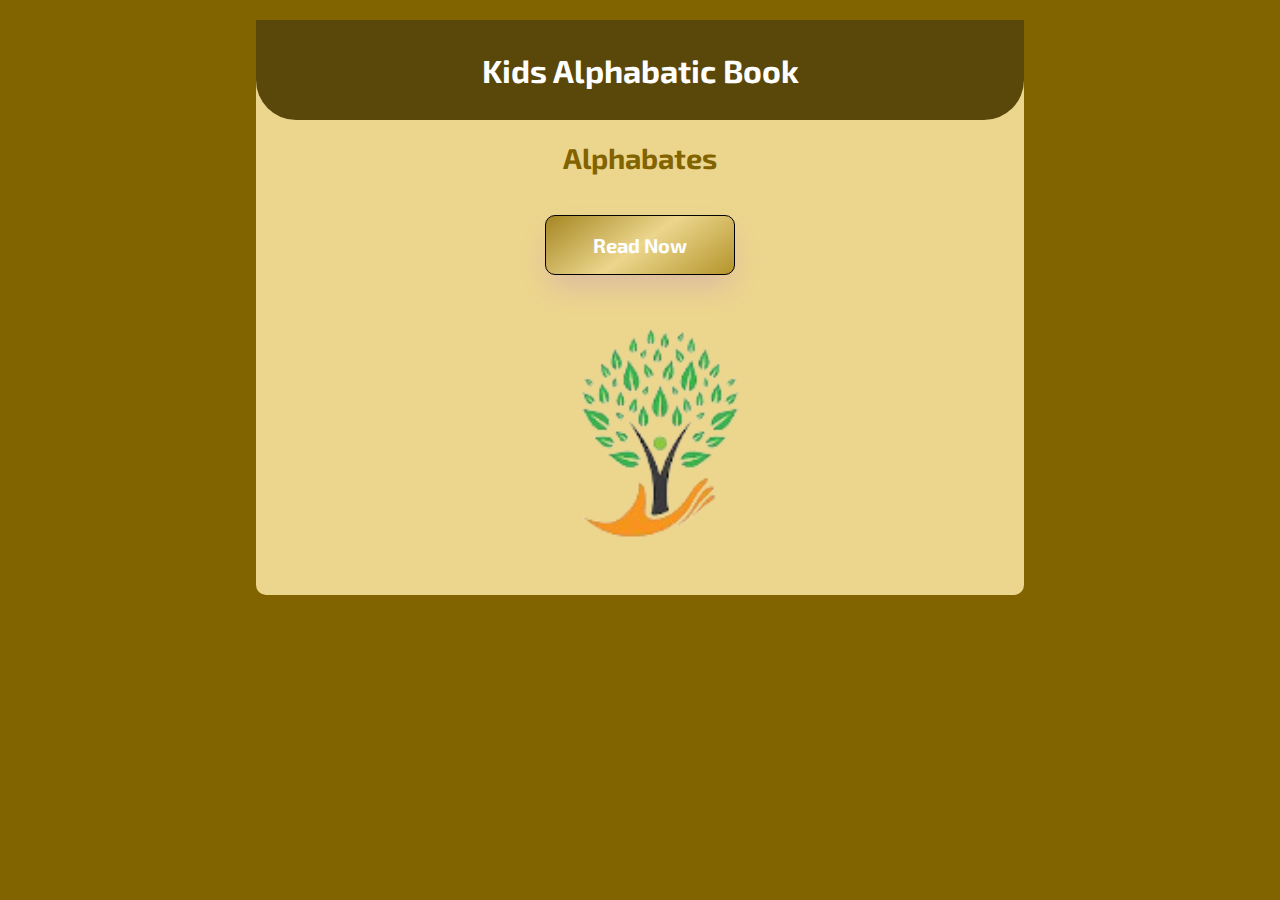
<file: index.html>
<!DOCTYPE html>
<html lang="en">

<head>
    <meta charset="UTF-8">
    <meta name="viewport" content="width=device-width, initial-scale=1.0">
    <title>KidsBook</title>
    <link rel="preconnect" href="https://fonts.googleapis.com">
    <link rel="preconnect" href="https://fonts.gstatic.com" crossorigin>
    <link
        href="https://fonts.googleapis.com/css2?family=Exo+2:ital,wght@0,100..900;1,100..900&family=Ubuntu+Sans:ital,wght@0,100..800;1,100..800&display=swap"
        rel="stylesheet">
    <link rel="stylesheet" href="style.css">
</head>

<body>
    <div class="main">
        <div class="nav">
            <h1>Kids Alphabatic Book</h1>
        </div>
        <div class="alphabates">
            <h2>Alphabates</h2>
        </div>
        <div class="button-container">
            <a href="index2.html" class="button">Read Now</a>
        </div>
        <div class="img">
            <img src="./images/tree.png" alt="Tree Image">
        </div>
    </div>
</body>

</html>
</file>
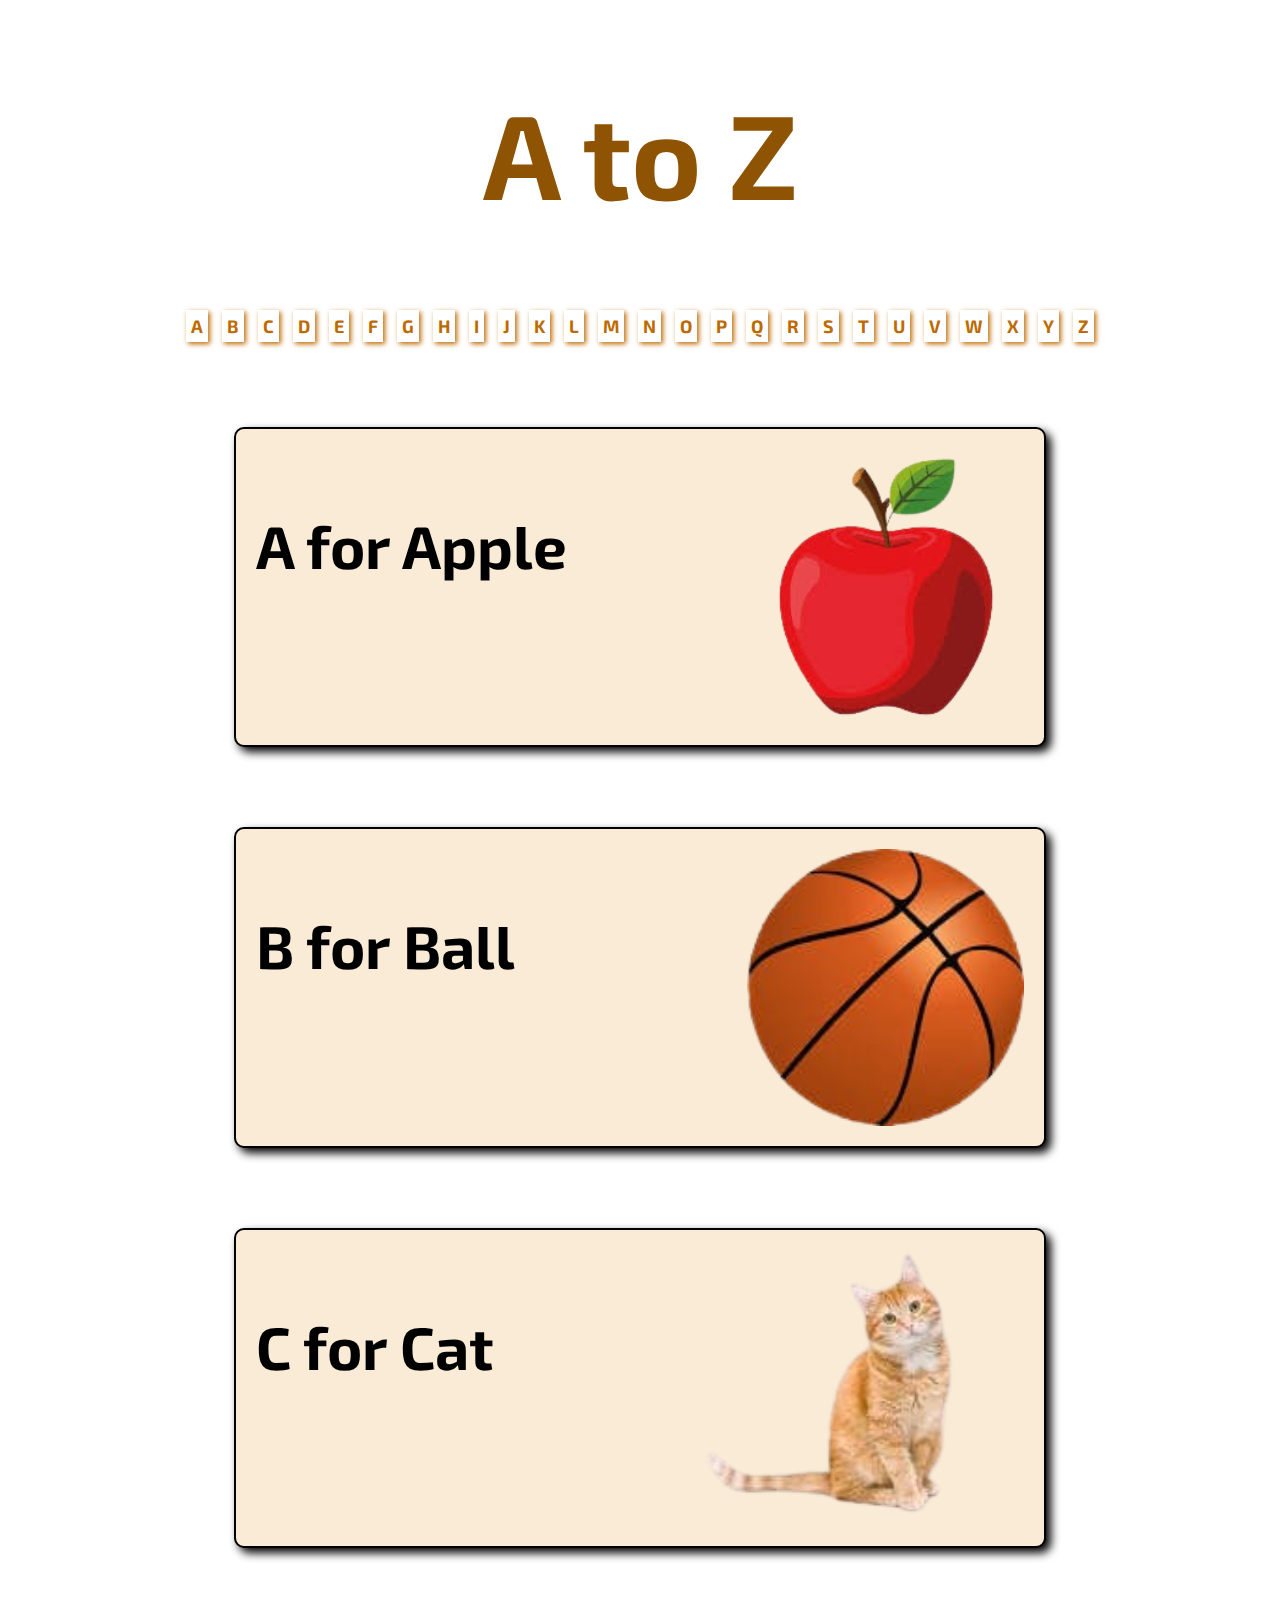
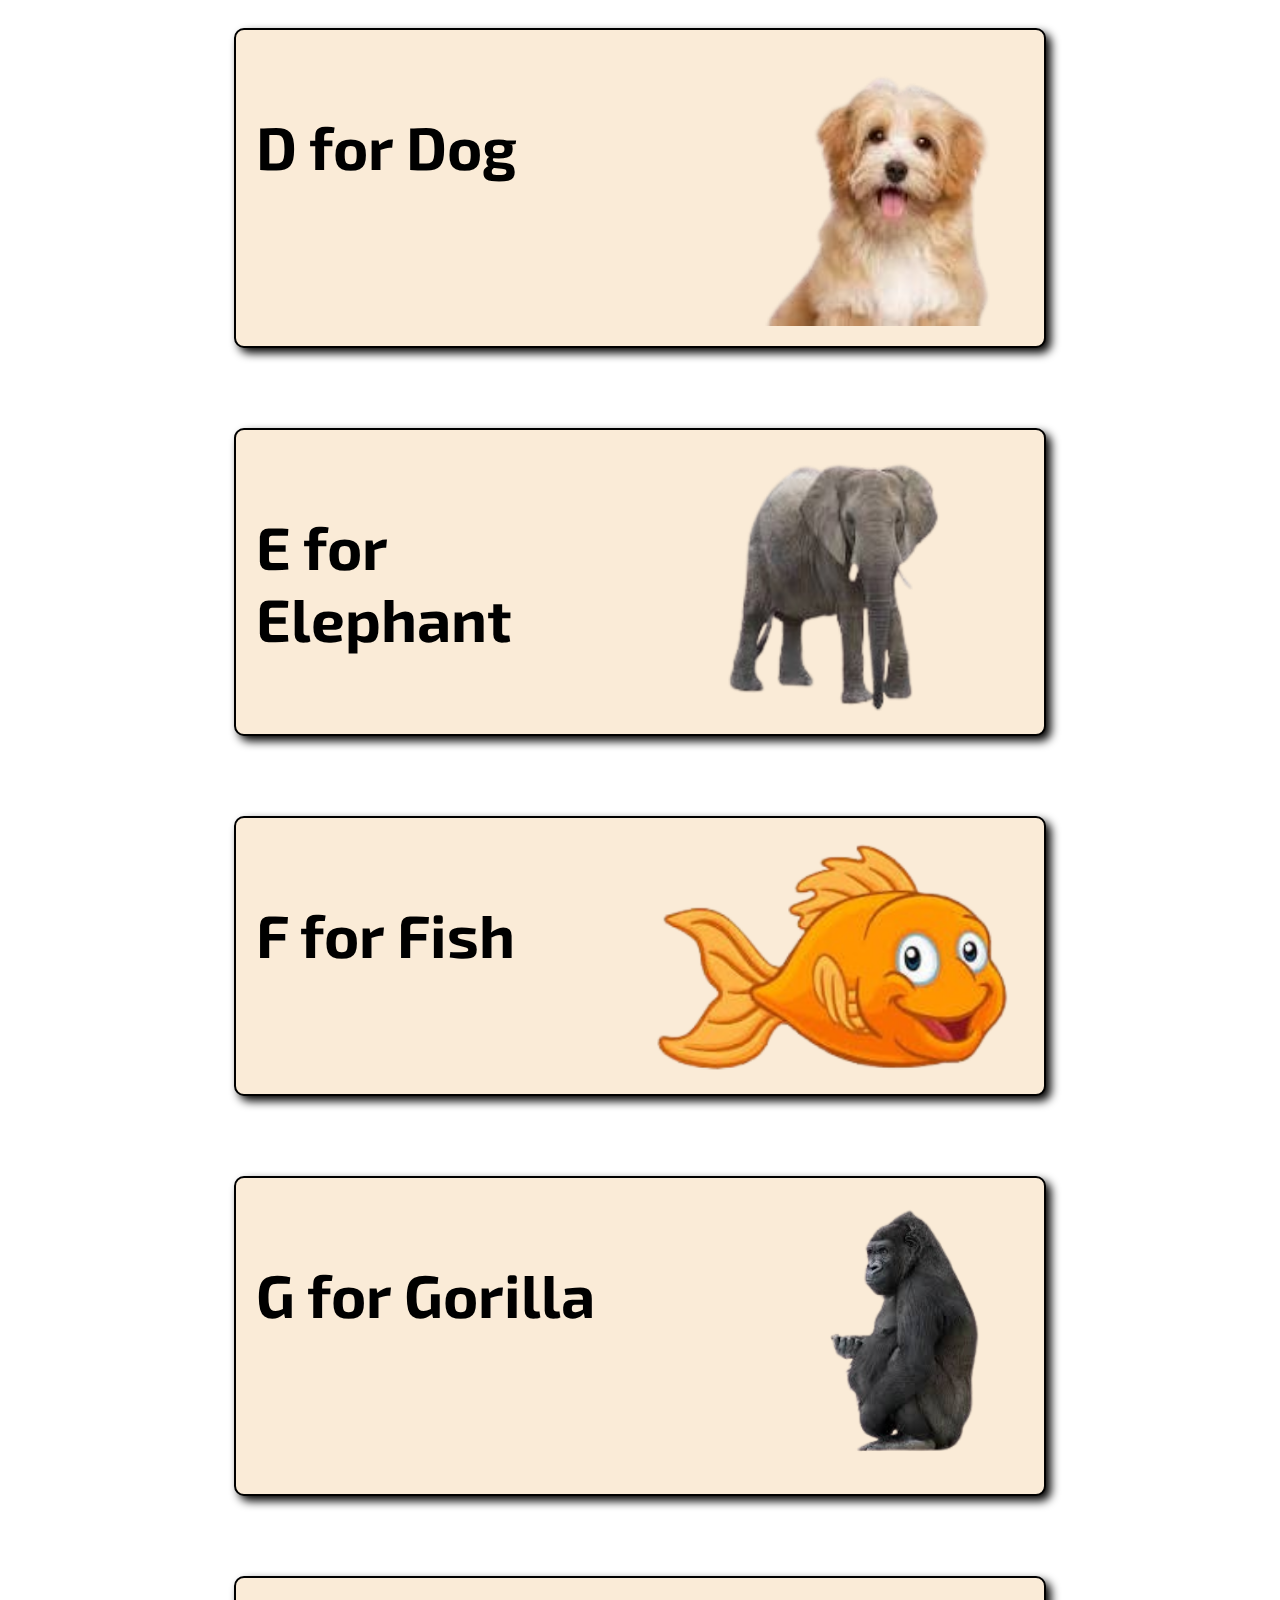
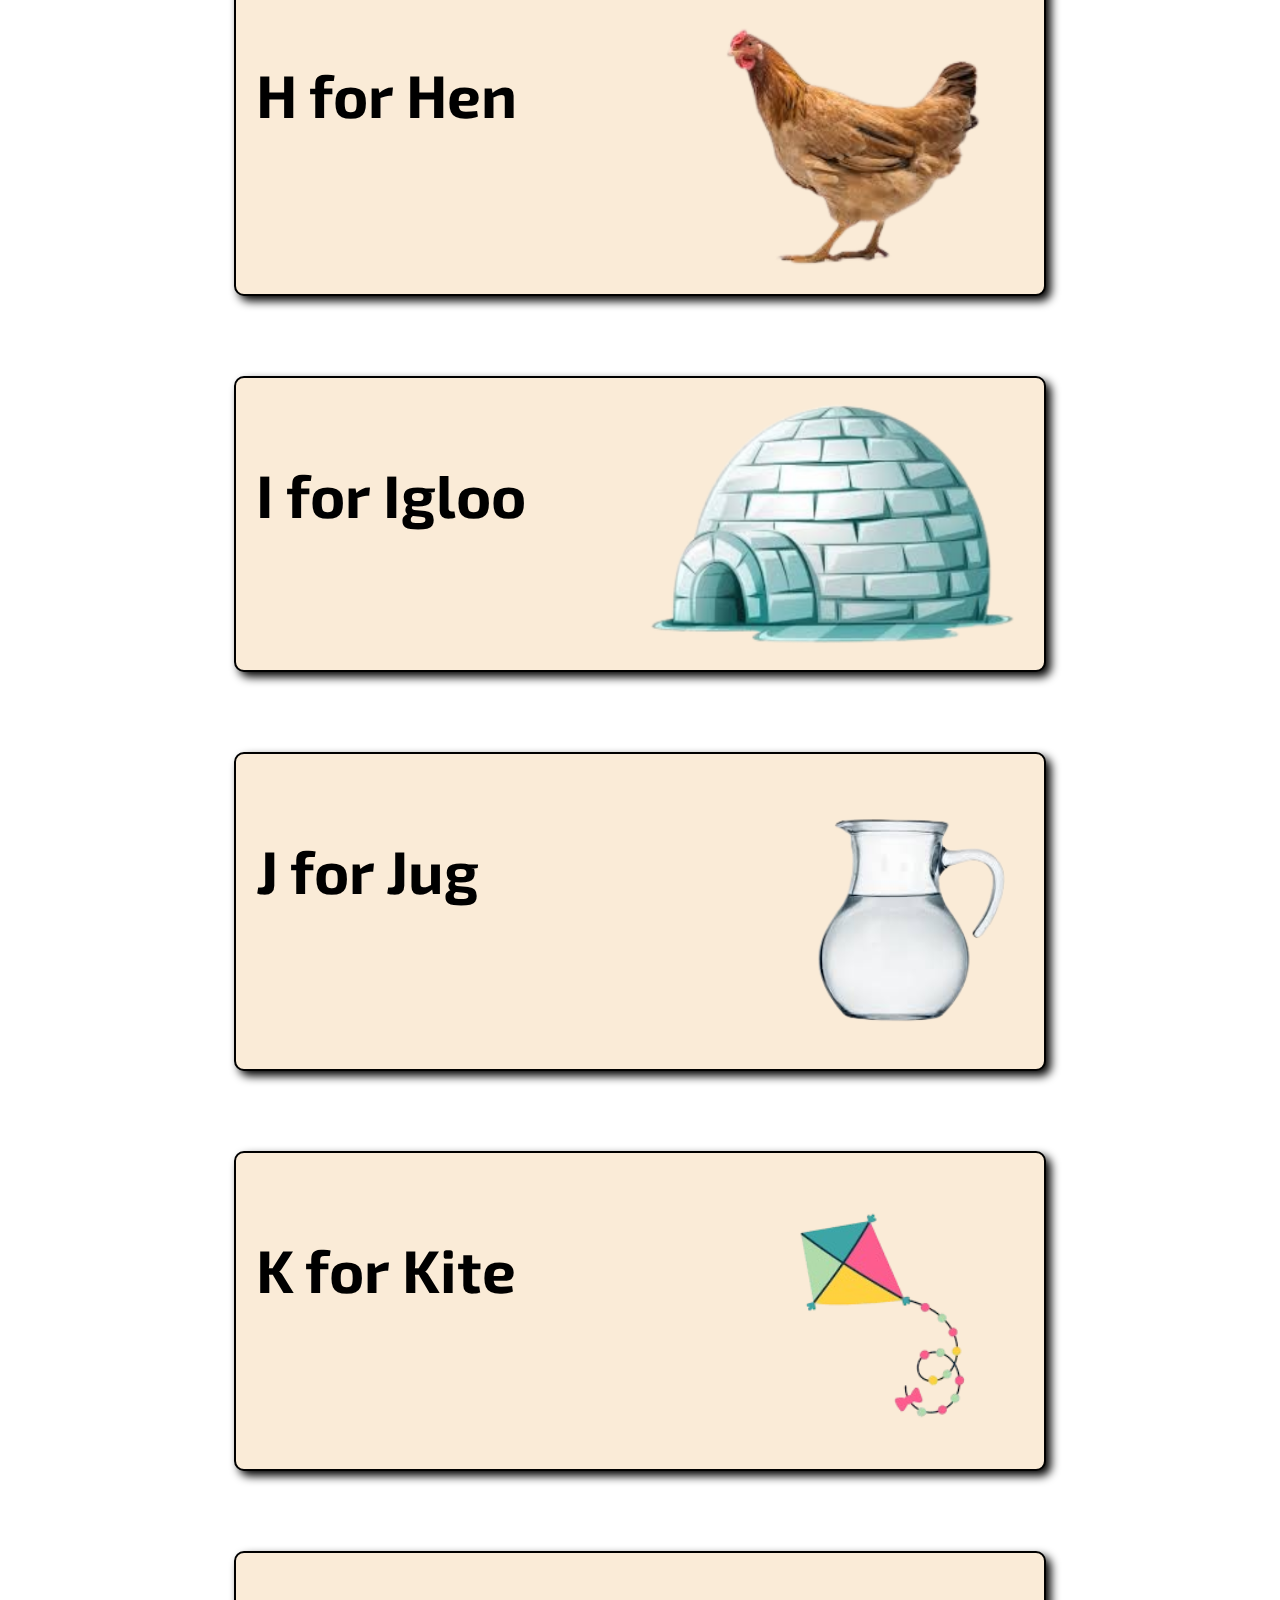
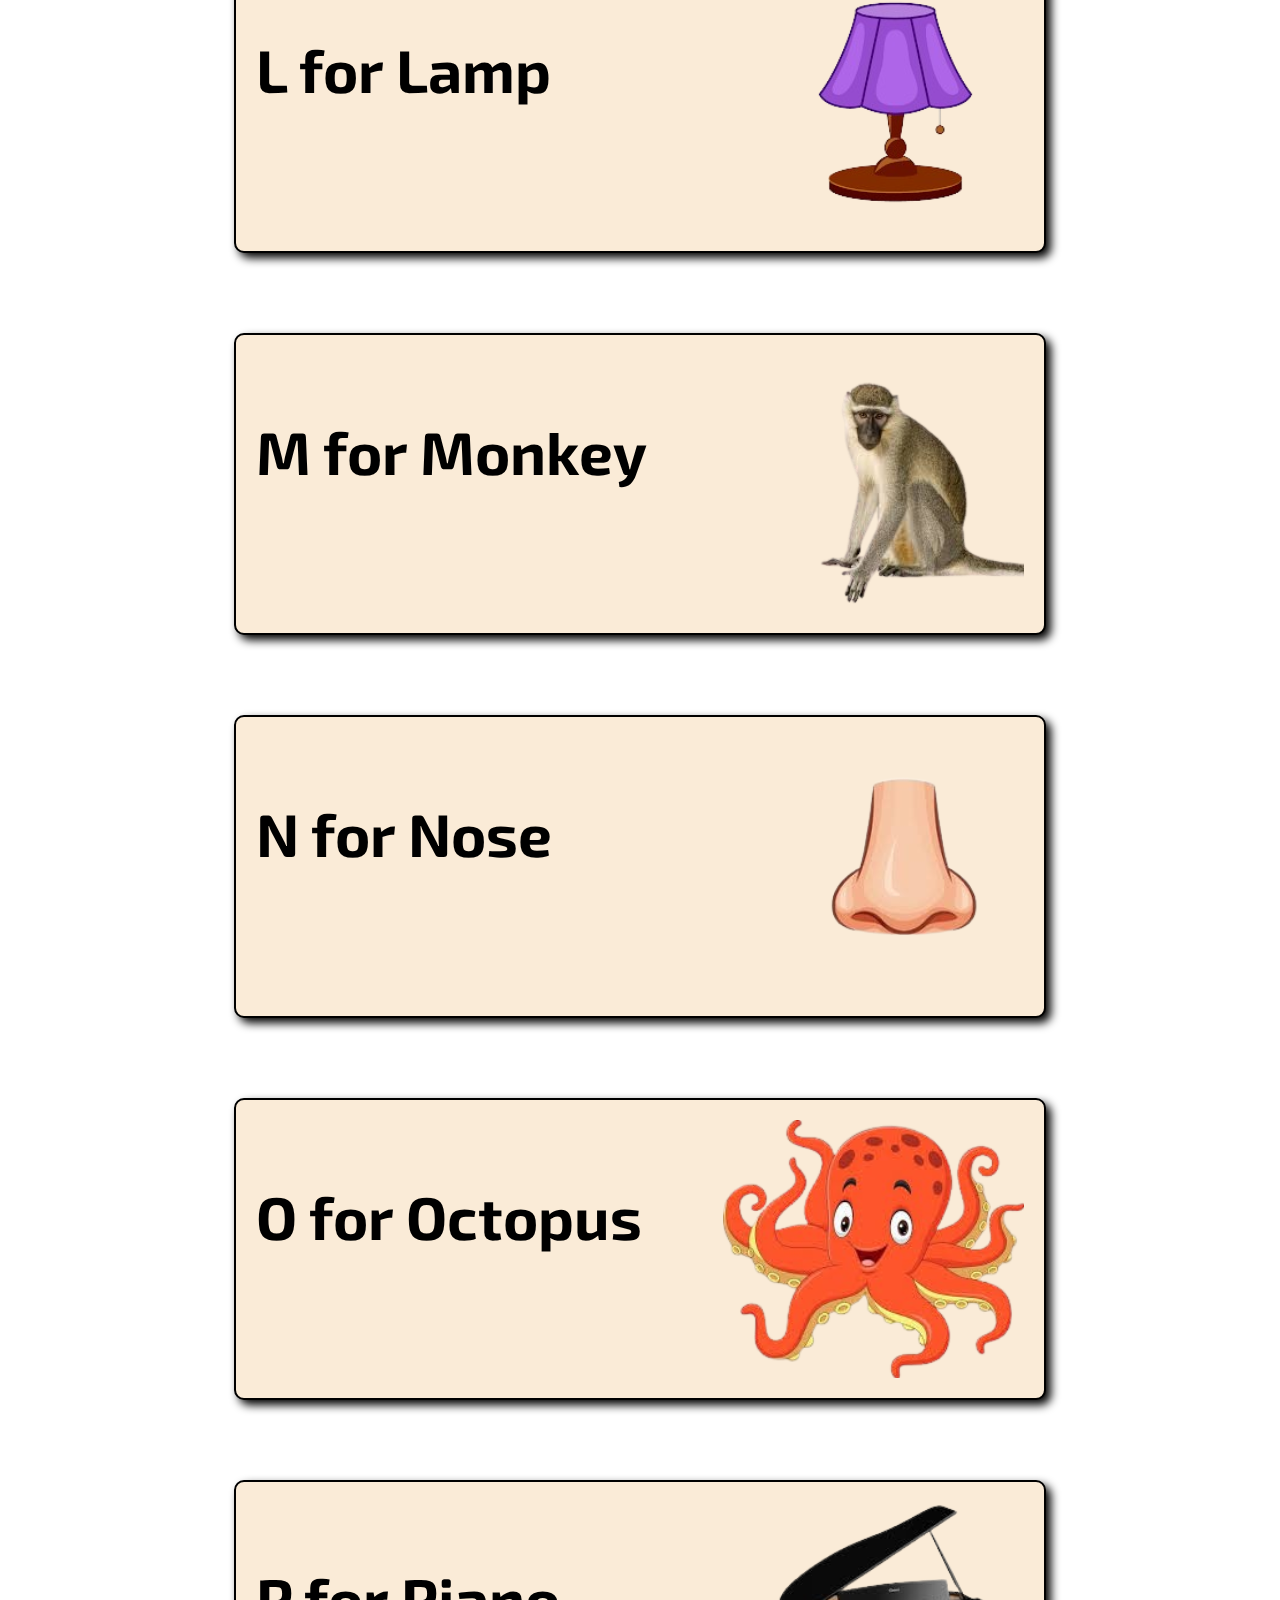
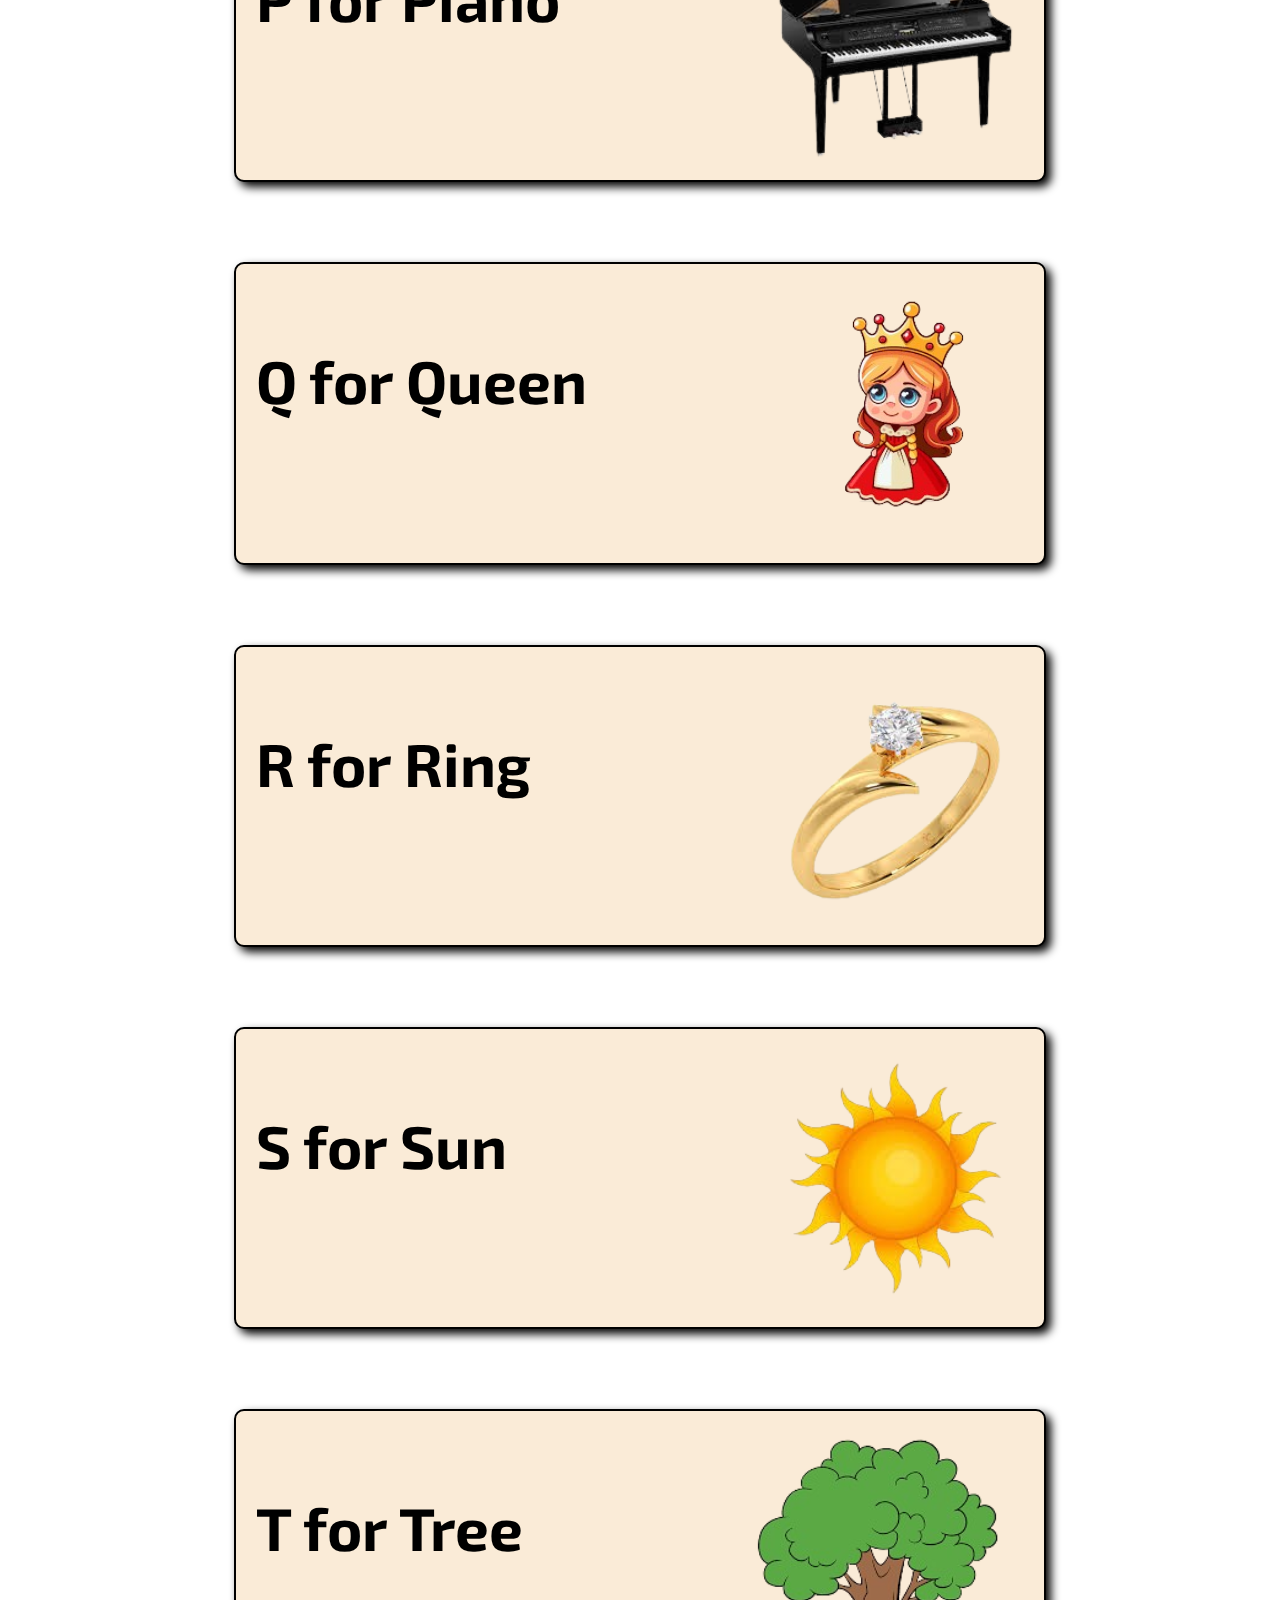
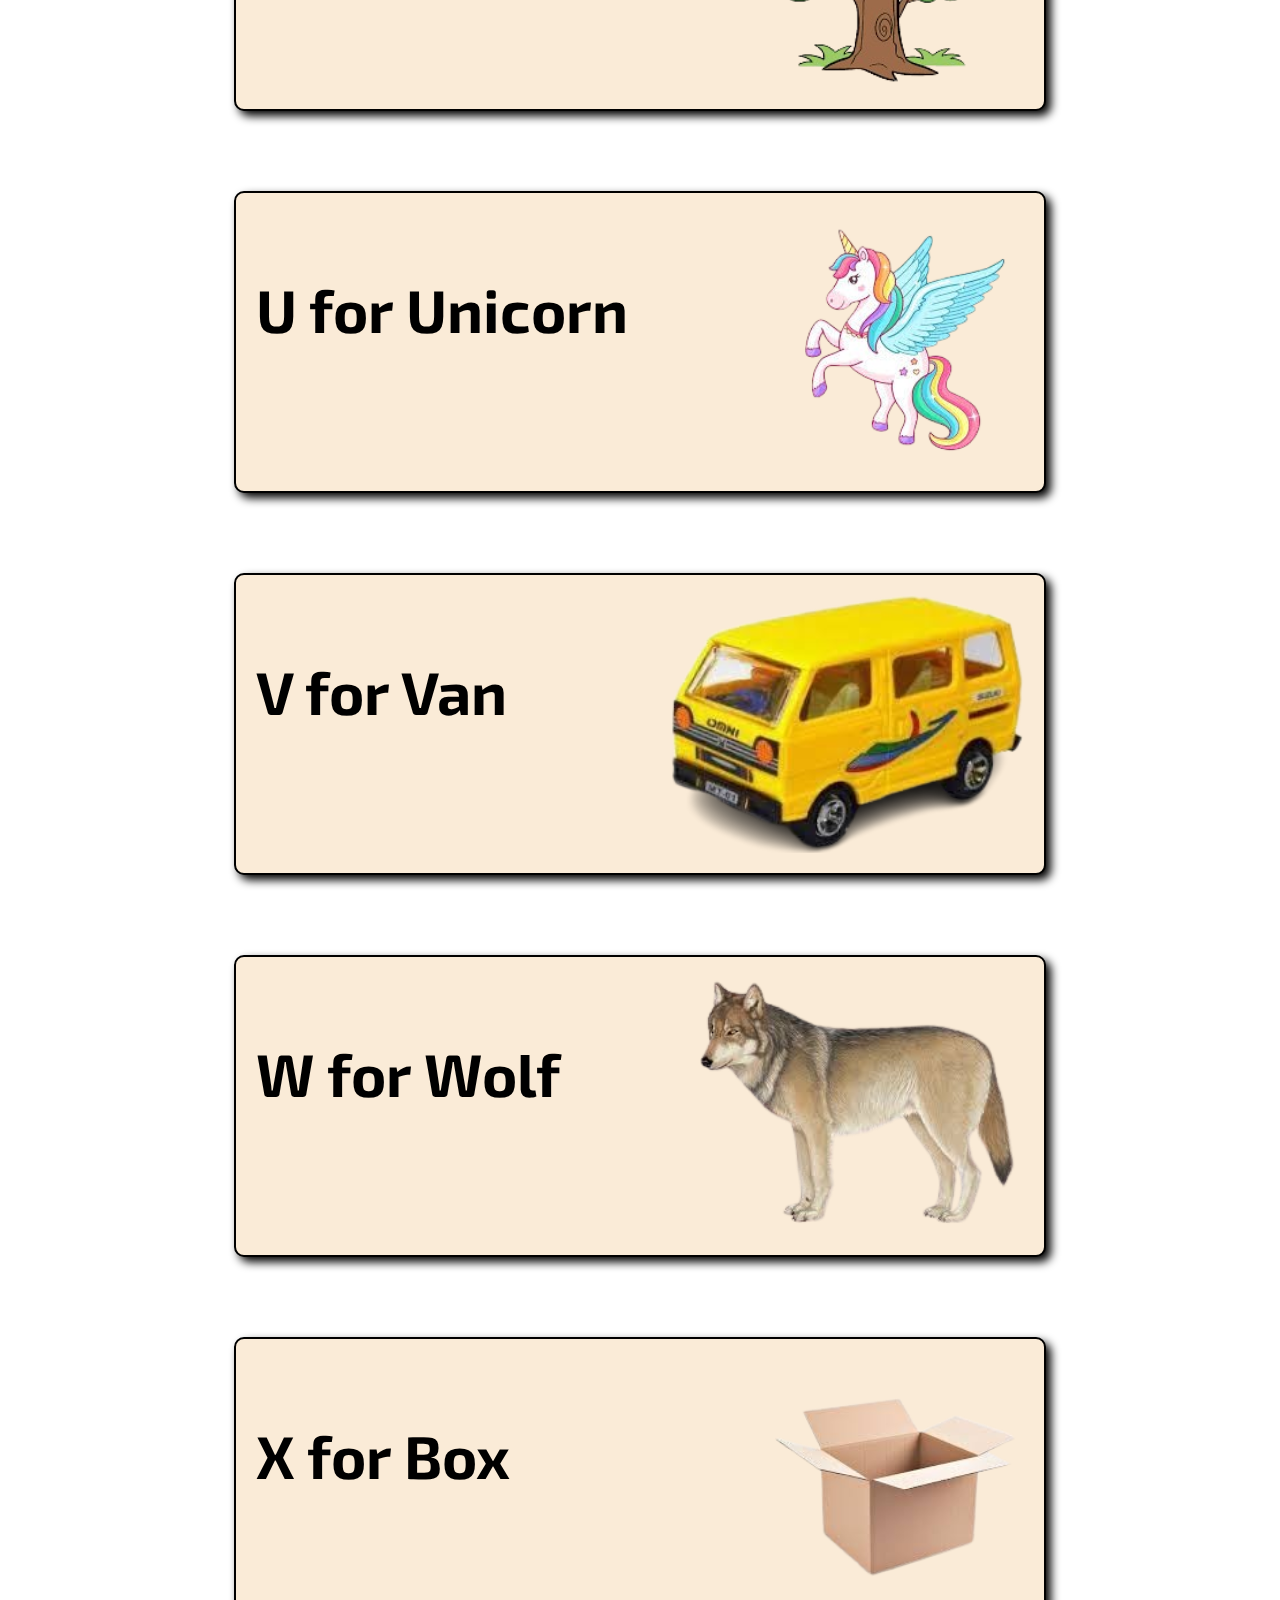
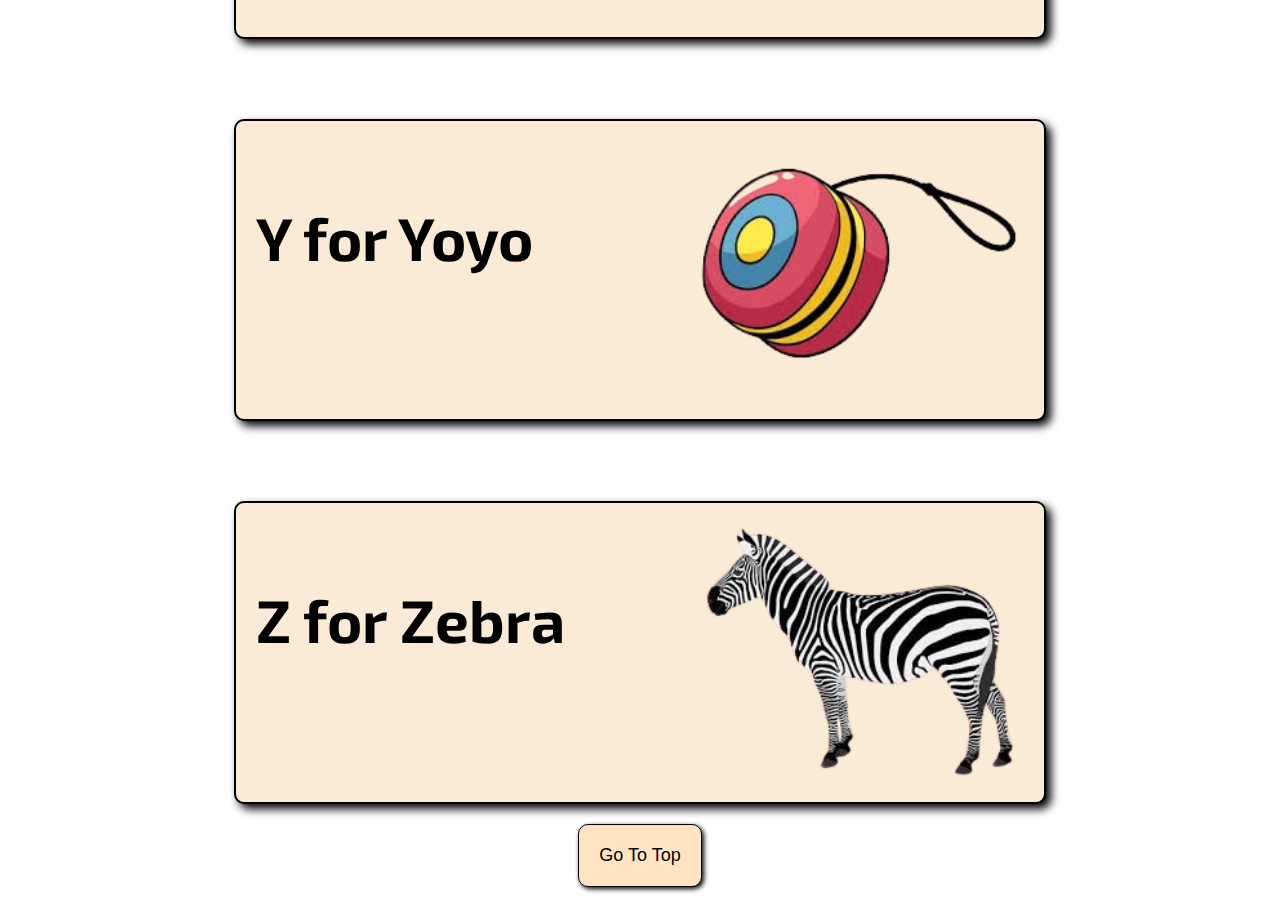
<file: index2.html>
<!DOCTYPE html>
<html lang="en">

<head>
    <meta charset="UTF-8">
    <meta name="viewport" content="width=device-width, initial-scale=1.0">
    <title>Second Page</title>
    <link rel="preconnect" href="https://fonts.googleapis.com">
    <link rel="preconnect" href="https://fonts.gstatic.com" crossorigin>
    <link href="https://fonts.googleapis.com/css2?family=Exo+2:ital,wght@0,100..900;1,100..900&family=Ubuntu+Sans:ital,wght@0,100..800;1,100..800&display=swap" rel="stylesheet">
    <link rel="stylesheet" href="style2.css">
</head>

<body>

    <div class="head">
        <h1>A to Z</h1>
    </div>
    <div class="letters">
        <a href="#a"><span>A</span></a>
        <a href="#b"><span>B</span></a>
        <a href="#c"><span>C</span></a>
        <a href="#d"><span>D</span></a>
        <a href="#e"><span>E</span></a>
        <a href="#f"><span>F</span></a>
        <a href="#g"><span>G</span></a>
        <a href="#h"><span>H</span></a>
        <a href="#i"><span>I</span></a>
        <a href="#j"><span>J</span></a>
        <a href="#k"><span>K</span></a>
        <a href="#l"><span>L</span></a>
        <a href="#m"><span>M</span></a>
        <a href="#n"><span>N</span></a>
        <a href="#o"><span>O</span></a>
        <a href="#p"><span>P</span></a>
        <a href="#q"><span>Q</span></a>
        <a href="#r"><span>R</span></a>
        <a href="#s"><span>S</span></a>
        <a href="#t"><span>T</span></a>
        <a href="#u"><span>U</span></a>
        <a href="#v"><span>V</span></a>
        <a href="#w"><span>W</span></a>
        <a href="#x"><span>X</span></a>
        <a href="#y"><span>Y</span></a>
        <a href="#z"><span>Z</span></a>
    </div>

    <div id="a" class="mainCard">
        <p class="p1">A for Apple</p>
        <img src="./images/apple.png" alt="Apple">
    </div>
    <div id="b" class="mainCard">
        <p class="p1">B for Ball</p>
        <img src="./images/ball.png" alt="Ball">
    </div>
    <div id="c" class="mainCard">
        <p class="p1">C for Cat</p>
        <img src="./images/cat.png" alt="Cat">
    </div>
    <div id="d" class="mainCard">
        <p class="p1">D for Dog</p>
        <img src="./images/dog.png" alt="Dog">
    </div>
    <div id="e" class="mainCard">
        <p class="p1">E for Elephant</p>
        <img src="./images/elephant.png" alt="Elephant">
    </div>
    <div id="f" class="mainCard">
        <p class="p1">F for Fish</p>
        <img src="./images/fish.png" alt="Fish">
    </div>
    <div id="g" class="mainCard">
        <p class="p1">G for Gorilla</p>
        <img src="./images/gorilla.png" alt="Gorilla">
    </div>
    <div id="h" class="mainCard">
        <p class="p1">H for Hen</p>
        <img src="./images/hen.png" alt="Hen">
    </div>
    <div id="i" class="mainCard">
        <p class="p1">I for Igloo</p>
        <img src="./images/igloo.png" alt="Igloo">
    </div>
    <div id="j" class="mainCard">
        <p class="p1">J for Jug</p>
        <img src="./images/jug.png" alt="Jug">
    </div>
    <div id="k" class="mainCard">
        <p class="p1">K for Kite</p>
        <img src="./images/kite.png" alt="Kite">
    </div>
    <div id="l" class="mainCard">
        <p class="p1">L for Lamp</p>
        <img src="./images/lamp.png" alt="Lamp">
    </div>
    <div id="m" class="mainCard">
        <p class="p1">M for Monkey</p>
        <img src="./images/monkey.png" alt="Monkey">
    </div>
    <div id="n" class="mainCard">
        <p class="p1">N for Nose</p>
        <img src="./images/nose.png" alt="Nose">
    </div>
    <div id="o" class="mainCard">
        <p class="p1">O for Octopus</p>
        <img src="./images/octopus.png" alt="Octopus">
    </div>
    <div id="p" class="mainCard">
        <p class="p1">P for Piano</p>
        <img src="./images/piano.png" alt="Piano">
    </div>
    <div id="q" class="mainCard">
        <p class="p1">Q for Queen</p>
        <img src="./images/queen.png" alt="Queen">
    </div>
    <div id="r" class="mainCard">
        <p class="p1">R for Ring</p>
        <img src="./images/ring.png" alt="Ring">
    </div>
    <div id="s" class="mainCard">
        <p class="p1">S for Sun</p>
        <img src="./images/sun.png" alt="Sun">
    </div>
    <div id="t" class="mainCard">
        <p class="p1">T for Tree</p>
        <img src="./images/treee.png" alt="Tree">
    </div>
    <div id="u" class="mainCard">
        <p class="p1">U for Unicorn</p>
        <img src="./images/unicorn.png" alt="Unicorn">
    </div>
    <div id="v" class="mainCard">
        <p class="p1">V for Van</p>
        <img src="./images/van.png" alt="Van">
    </div>
    <div id="w" class="mainCard">
        <p class="p1">W for Wolf</p>
        <img src="./images/wolf.png" alt="Wolf">
    </div>
    <div id="x" class="mainCard">
        <p class="p1">X for Box</p>
        <img src="./images/box.png" alt="Box">
    </div>
    <div id="y" class="mainCard">
        <p class="p1">Y for Yoyo</p>
        <img src="./images/yoyo.png" alt="Yoyo">
    </div>
    <div id="z" class="mainCard">
        <p class="p1">Z for Zebra</p>
        <img src="./images/zebra.png" alt="Zebra">
    </div>
    <center><button class="btn2"><a class="last" href="#">Go To Top</a></button></center>

</body>

</html>
</file>
<file: style.css>
body {
    background-color: rgb(129, 99, 0);
}

* {
    margin: 0;
    padding: 0;
    font-family: "Exo 2", sans-serif;
    font-optical-sizing: auto;
    font-weight: bold;
    font-style: normal;
}

.main {
    width: 60%;
    margin: auto;
    text-align: center;
    background-color: rgb(236, 214, 141);
    margin-top: 20px;
    color: rgb(129, 99, 0);
    padding-bottom: 20px;
    border-radius: 10px;
}

.alphabates {
    font-size: larger;
    padding: 20px;
}

.nav {
    background-color: rgb(90, 71, 10);
    height: 100px;
    border-bottom-left-radius: 40px;
    border-bottom-right-radius: 40px;
    display: flex;
    align-items: center;
    justify-content: center;
}

.nav h1 {
    color: #FFFFFF;
    font-size: 2em;
}

.button {
    align-items: center;
    background-image: linear-gradient(144deg, rgb(165, 134, 34), rgb(236, 214, 141) 50%, rgb(180, 148, 43));
    border: 1px solid black;
    border-radius: 10px;
    box-shadow: rgba(151, 65, 252, 0.2) 0 15px 30px -5px;
    text-decoration: none;
    color: #FFFFFF;
    display: inline-flex;
    font-size: 20px;
    justify-content: center;
    line-height: 1em;
    max-width: 100%;
    min-width: 140px;
    padding: 19px 24px;
    cursor: pointer;
    margin-top: 20px;
}

.img img {
    margin-top: 20px;
    max-width: 100%;
    height: auto;
}

/* Responsive Styles */
@media (max-width: 768px) {
    .main {
        width: 80%;
    }

    .nav {
        height: 80px;
    }

    .nav h1 {
        font-size: 1.5em;
    }

    .button {
        font-size: 18px;
        padding: 15px 20px;
    }

    .alphabates {
        font-size: medium;
    }
}

@media (max-width: 480px) {
    .main {
        width: 90%;
    }

    .nav {
        height: 60px;
    }

    .nav h1 {
        font-size: 1.2em;
    }

    .button {
        font-size: 16px;
        padding: 12px 16px;
    }

    .alphabates {
        font-size: small;
    }
}
</file>
<file: style2.css>
body {
    font-family: "Exo 2", sans-serif;
    margin: 0;
    padding: 0;
}

.head {
    text-align: center;
    margin-top: 40px;
    font-size: 60px;
    color: rgb(143, 83, 4);
}

.letters {
    margin: 20px 40px;
    text-align: center;
}

.letters span {
    box-shadow: 2px 2px 5px;
    font-size: large;
    padding: 5px;
    display: inline-block;
    margin: 5px;
    font-weight: bolder;
    color: rgb(189, 107, 0);
}

.letters span:hover {
    color: rgb(77, 43, 0);
    cursor: pointer;
}

.mainCard {
    width: 60%;
    display: flex;
    margin: auto;
    justify-content: space-between;
    box-shadow: 5px 5px 10px;
    border: 2px solid black;
    background-color: antiquewhite;
    margin-top: 80px;
    padding: 20px;
    border-radius: 10px;
}

.mainCard img {
    max-width: 50%;
    height: auto;
    margin-left: 10px;

}

.mainCard:hover {
    background-color: rgb(255, 200, 128);
}

.p1 {
    font-size: 60px;
    font-family: "Exo 2", sans-serif;
    font-optical-sizing: auto;
    font-weight: bold;
    font-style: normal;
    flex: 1;
}
.btn2{
    text-decoration: dotted;
    margin: 20px;
    font-size: large;
    padding: 20px 20px;
    border-radius: 10px;
    border: 1px solid black;
    background-color: bisque;
    box-shadow: 2px 2px 5px;
}
.btn2:hover{
    background-color: brown;
}
.last{
    text-decoration: none;
    color: black;
}
.last:hover{
    color: white;

}

/* Responsive Styles */
@media (max-width: 768px) {
    .head {
        font-size: 40px;
    }

    .letters {
        margin: 10px 20px;
    }

    .letters span {
        font-size: medium;
        padding: 3px;
        margin: 3px;
    }

    .mainCard {
        width: 80%;
        flex-direction: column;
        align-items: center;
    }

    .p1 {
        font-size: 40px;
        text-align: center;
    }

    .mainCard img {
        max-width: 70%;
        margin-top: 20px;
    }
}

@media (max-width: 480px) {
    .head {
        font-size: 30px;
        margin-top: 20px;
    }

    .letters {
        margin: 5px 10px;
    }

    .letters span {
        font-size: small;
        padding: 2px;
        margin: 2px;
    }

    .mainCard {
        width: 90%;
        padding: 10px;
    }

    .p1 {
        font-size: 30px;
        text-align: center;
    }

    .mainCard img {
        max-width: 100%;
        margin-top: 15px;
    }
}
*{
    scroll-behavior: smooth;

}
</file>
